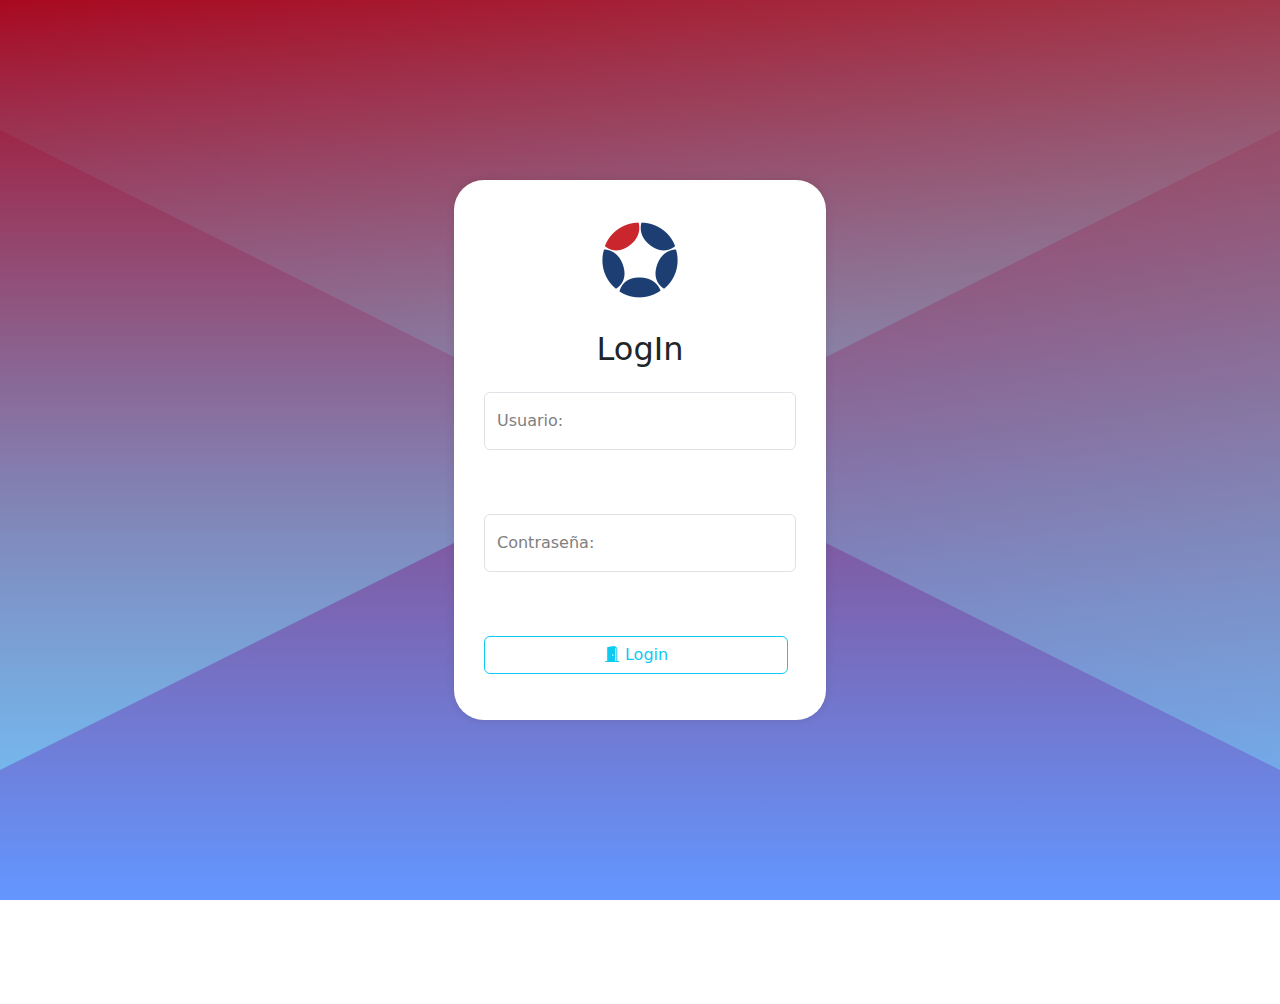
<file: html/index.html>
<!DOCTYPE html>
<html lang="es">
<head>
    <meta charset="UTF-8">
    <meta name="viewport" content="width=device-width, initial-scale=1">
    <title>Control Empresarial</title>

    <!-- Bootstrap CSS -->
    <link crossorigin="anonymous" href="https://cdn.jsdelivr.net/npm/bootstrap@5.3.3/dist/css/bootstrap.min.css"
          integrity="sha384-QWTKZyjpPEjISv5WaRU9OFeRpok6YctnYmDr5pNlyT2bRjXh0JMhjY6hW+ALEwIH" rel="stylesheet">
    <script crossorigin="anonymous"
            integrity="sha384-YvpcrYf0tY3lHB60NNkmXc5s9fDVZLESaAA55NDzOxhy9GkcIdslK1eN7N6jIeHz"
            src="https://cdn.jsdelivr.net/npm/bootstrap@5.3.3/dist/js/bootstrap.bundle.min.js"></script>
    <link rel="stylesheet" href="https://cdn.jsdelivr.net/npm/bootstrap-icons/font/bootstrap-icons.css">

    <!-- CSS -->
    <link rel="stylesheet" href="../css/style.css">
    <link rel="stylesheet" href="../css/navbar.css">

</head>
<body>
<div class="wrapper">
    <div class="content">
        <!-- Navbar -->
        <nav class="navbar navbar-expand-lg navbar-white bg-white shadow-sm">
            <div class="container-fluid">
                <a class="navbar-brand" href="index.html">
                    <img src="../img/icoSIUA.png" alt="Logo" style="height: 50px; margin-right: 10px;">
                    <!--SIUA-->
                </a>
                <button class="navbar-toggler" type="button" data-bs-toggle="collapse" data-bs-target="#navbarNav"
                        aria-controls="navbarNav" aria-expanded="false" aria-label="Toggle navigation">
                    <span class="navbar-toggler-icon"></span>
                </button>
                <div class="collapse navbar-collapse" id="navbarNav">
                    <ul class="navbar-nav">
                        <li class="nav-item">
                            <a class="nav-link active" href="index.html">
                                <i class="bi bi-house-door-fill"></i>
                                Inicio
                            </a>
                        </li>
                        <!-- Dropdown para EMPLEADO -->
                        <li class="nav-item dropdown">
                            <a class="nav-link dropdown-toggle" href="#" id="empleadoDropdown" role="button"
                               data-bs-toggle="dropdown" aria-expanded="false">
                                <i class="bi bi-person-badge-fill"></i>
                                Empleado
                            </a>
                            <ul class="dropdown-menu" aria-labelledby="empleadoDropdown">
                                <li><a class="dropdown-item" href="frmEmpleado.html">
                                    <i class="bi bi-person-fill-add"></i>
                                    Registrar Empleado</a></li>
                                <li><a class="dropdown-item" href="indexEmpleado.html">
                                    <i class="bi bi-person-lines-fill"></i>
                                    Lista de Empleados</a></li>
                            </ul>
                        </li>

                        <!-- Dropdown para EMPRESA -->
                        <li class="nav-item dropdown">
                            <a class="nav-link dropdown-toggle" href="#" id="empresaDropdown" role="button"
                               data-bs-toggle="dropdown" aria-expanded="false">
                                <i class="bi bi-building-fill"></i>
                                Empresa
                            </a>
                            <ul class="dropdown-menu" aria-labelledby="empresaDropdown">
                                <li><a class="dropdown-item" href="frmEmpresa.html">
                                    <i class="bi bi-building-fill-add"></i>
                                    Registrar Empresa</a></li>
                                <li><a class="dropdown-item" href="indexEmpresa.html">
                                    <i class="bi bi-list-ul"></i>
                                    Lista de Empresas</a></li>
                            </ul>
                        </li>

                        <!-- Dropdown para Registro de entrada y salida -->
                        <li class="nav-item dropdown">
                            <a class="nav-link dropdown-toggle" href="#" id="entraSaliDropdown" role="button"
                               data-bs-toggle="dropdown" aria-expanded="false">
                                <i class="bi bi-calendar-minus-fill"></i>
                                Entrada y Salida
                            </a>
                            <ul class="dropdown-menu" aria-labelledby="empresaDropdown">
                                <li><a class="dropdown-item" href=frmRegistro.html>
                                    <i class="bi bi-calendar2-plus-fill"></i>
                                    Registrar Entrada y Salida</a></li>
                                <li><a class="dropdown-item" href="indexRegistro.html">
                                    <i class="bi bi-calendar2-week-fill"></i>
                                    Lista de Registro</a></li>
                            </ul>
                        </li>

                        <!-- Dorpdown Reportes -->
                        <li class="nav-item dropdown">
                            <a class="nav-link dropdown-toggle" href="#" id="reporte" role="button"
                               data-bs-toggle="dropdown" aria-expanded="false">
                                <i class="bi bi-clipboard2-data-fill"></i>
                                Reporte
                            </a>
                            <ul class="dropdown-menu" aria-labelledby="reporteDropdown">
                                <li><a class="dropdown-item" href=reporte.html>
                                    <i class="bi bi-bar-chart-fill"></i>
                                    Gráficos</a></li>
                            </ul>
                        </li>
                    </ul>

                    <div class="ms-auto d-flex align-items-center gap-3">
                        <div class="bg-white rounded px-3 py-1 d-flex align-items-center border border-secondary">
                            <i class="bi bi-person-circle me-2 text-secondary"></i>
                            <span class="fw-semibold text-dark" id="bienvenida"></span>
                        </div>
                        <button class="btn btn-white btn-outline-danger rounded px-3 py-1"
                                onclick="logout()">
                            <i class="bi bi-door-closed-fill"></i> LogOut
                        </button>
                    </div>
                </div>
            </div>
        </nav>

        <!-- Contenido Principal -->
        <div class="container mb-4 mt-5">
            <h1 class="text-center mb-4">Gestión de Empleados</h1>
            <img src="../img/siua.png" class="centered-image mb-4" alt="SIUA">
            <!--<p class="text-center mb-4" style="color: grey">Aplicación CRUD de Empleados & Empresa</p>-->
            <!--<p class="text-center mb-4" style="color: grey">Estudiante - Ian Villegas - 207800171</p>-->
        </div>
    </div>
    <footer class="bg-white text-black text-center py-3 mt-5 shadow-top">
        &copy; 2025 Programación IV - Ian Villegas
    </footer>
</div>
<!-- Importación JS -->
<script src="../js/auth.js"></script>
<script>verificarAutenticacion();</script>
<script src="../js/navbar.js"></script>
</body>
</html>
</file>
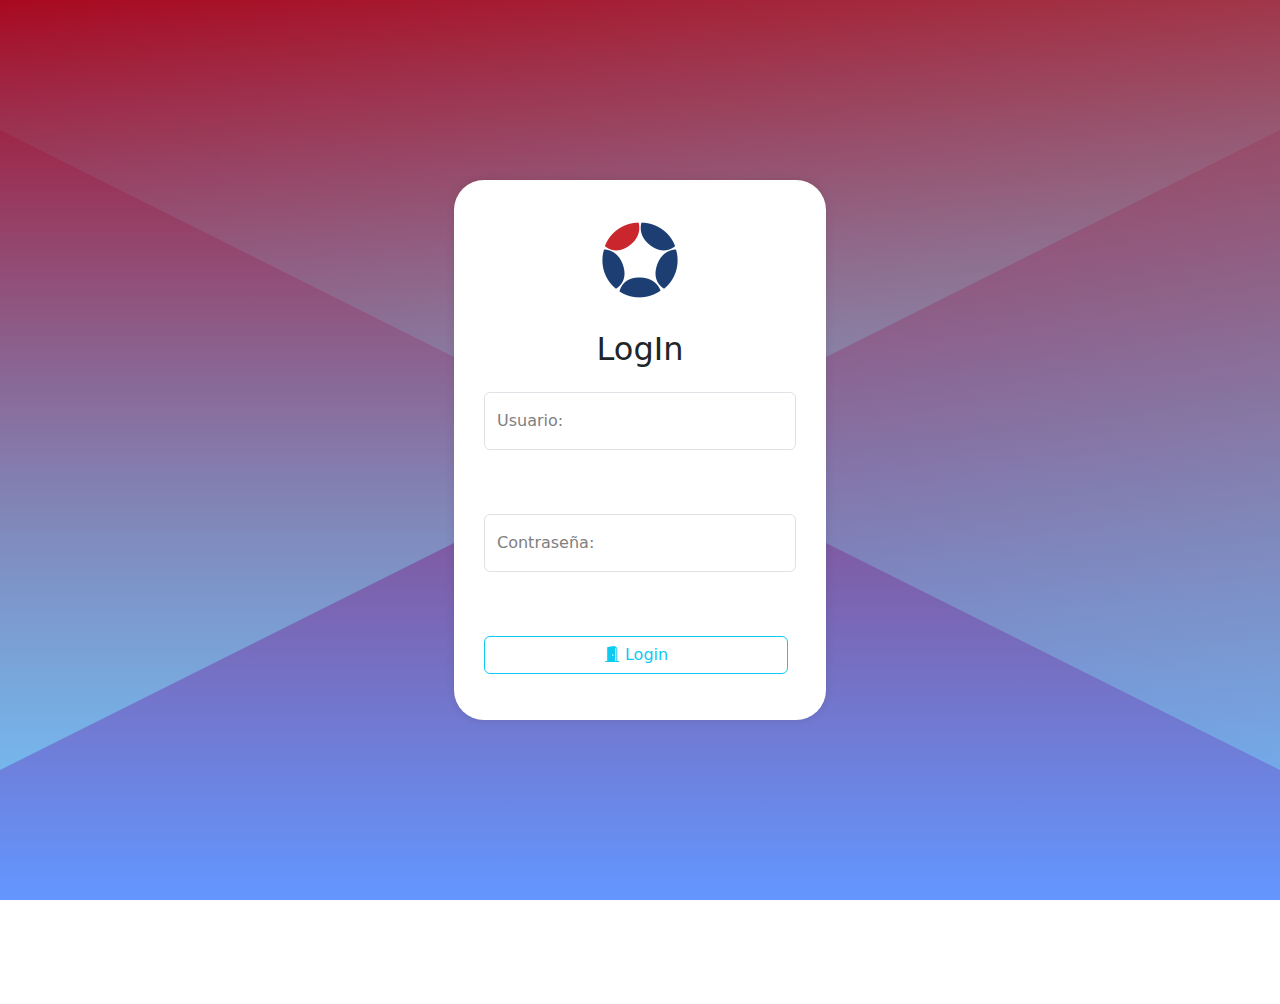
<file: html/frmEmpleado.html>
<!DOCTYPE html>
<html lang="es">
<head>
    <meta charset="UTF-8">
    <title>C - Empleados</title>

    <!-- Bootstrap CSS -->
    <link crossorigin="anonymous" href="https://cdn.jsdelivr.net/npm/bootstrap@5.3.3/dist/css/bootstrap.min.css"
          integrity="sha384-QWTKZyjpPEjISv5WaRU9OFeRpok6YctnYmDr5pNlyT2bRjXh0JMhjY6hW+ALEwIH" rel="stylesheet">
    <script crossorigin="anonymous"
            integrity="sha384-YvpcrYf0tY3lHB60NNkmXc5s9fDVZLESaAA55NDzOxhy9GkcIdslK1eN7N6jIeHz"
            src="https://cdn.jsdelivr.net/npm/bootstrap@5.3.3/dist/js/bootstrap.bundle.min.js"></script>
    <link rel="stylesheet" href="https://cdn.jsdelivr.net/npm/bootstrap-icons/font/bootstrap-icons.css">

    <!-- CSS -->
    <link rel="stylesheet" href="../css/style.css">
    <link rel="stylesheet" href="../css/formulario.css">
    <link rel="stylesheet" href="../css/navbar.css">

    <script>
        document.addEventListener('DOMContentLoaded', function () {
            let index = localStorage.getItem("editIndex");
            if (index !== null) {
                let empleados = JSON.parse(localStorage.getItem("empleados")) || [];
                let empleado = empleados[index];
                document.getElementById("nombre").value = empleado.nombre;
                document.getElementById("apellido").value = empleado.apellido;
                document.getElementById("id").value = empleado.id;
                document.getElementById("correo").value = empleado.correo;
                document.getElementById("direccion").value = empleado.direccion;
                document.getElementById("nacimiento").value = empleado.nacimiento;
                document.getElementById("telefono").value = empleado.telefono;
                document.getElementById("cargo").value = empleado.cargo;
                document.getElementById("rol").value = empleado.rol || "";
                document.getElementById("estado").value = empleado.estado;
                document.getElementById("empresaAsociada").value = empleado.empresa || "";
            }
            cargarEmpresasEnSelect();
        });
    </script>
</head>
<body>
<div class="wrapper">
    <div class="content">
        <!-- Navbar -->
        <nav class="navbar navbar-expand-lg navbar-white bg-white shadow-sm">
            <div class="container-fluid">
                <a class="navbar-brand" href="index.html">
                    <img src="../img/icoSIUA.png" alt="Logo" style="height: 50px; margin-right: 10px;">
                    <!--SIUA-->
                </a>
                <button class="navbar-toggler" type="button" data-bs-toggle="collapse" data-bs-target="#navbarNav"
                        aria-controls="navbarNav" aria-expanded="false" aria-label="Toggle navigation">
                    <span class="navbar-toggler-icon"></span>
                </button>
                <div class="collapse navbar-collapse" id="navbarNav">
                    <ul class="navbar-nav">
                        <li class="nav-item">
                            <a class="nav-link" href="index.html">
                                <i class="bi bi-house-door-fill"></i>
                                Inicio</a>
                        </li>
                        <!-- Dropdown para EMPLEADO -->
                        <li class="nav-item dropdown">
                            <a class="nav-link dropdown-toggle active" href="#" id="empleadoDropdown" role="button"
                               data-bs-toggle="dropdown" aria-expanded="false">
                                <i class="bi bi-person-badge-fill"></i>
                                Empleado
                            </a>
                            <ul class="dropdown-menu" aria-labelledby="empleadoDropdown">
                                <li><a class="dropdown-item" href="frmEmpleado.html">
                                    <i class="bi bi-person-fill-add"></i>
                                    Registrar Empleado</a></li>
                                <li><a class="dropdown-item" href="indexEmpleado.html">
                                    <i class="bi bi-person-lines-fill"></i>
                                    Lista de Empleados</a></li>
                            </ul>
                        </li>

                        <!-- Dropdown para EMPRESA -->
                        <li class="nav-item dropdown">
                            <a class="nav-link dropdown-toggle" href="#" id="empresaDropdown" role="button"
                               data-bs-toggle="dropdown" aria-expanded="false">
                                <i class="bi bi-building-fill"></i>
                                Empresa
                            </a>
                            <ul class="dropdown-menu" aria-labelledby="empresaDropdown">
                                <li><a class="dropdown-item" href="frmEmpresa.html">
                                    <i class="bi bi-building-fill-add"></i>
                                    Registrar Empresa</a></li>
                                <li><a class="dropdown-item" href="indexEmpresa.html">
                                    <i class="bi bi-list-ul"></i>
                                    Lista de Empresas</a></li>
                            </ul>
                        </li>

                        <!-- Dropdown para Registro de entrada y salida -->
                        <li class="nav-item dropdown">
                            <a class="nav-link dropdown-toggle" href="#" id="entraSaliDropdown" role="button"
                               data-bs-toggle="dropdown" aria-expanded="false">
                                <i class="bi bi-calendar-minus-fill"></i>
                                Entrada y Salida
                            </a>
                            <ul class="dropdown-menu" aria-labelledby="empresaDropdown">
                                <li><a class="dropdown-item" href=frmRegistro.html>
                                    <i class="bi bi-calendar2-plus-fill"></i>
                                    Registrar Entrada y Salida</a></li>
                                <li><a class="dropdown-item" href="indexRegistro.html">
                                    <i class="bi bi-calendar2-week-fill"></i>
                                    Lista de Registro</a></li>
                            </ul>
                        </li>

                        <!-- Dorpdown Reportes -->
                        <li class="nav-item dropdown">
                            <a class="nav-link dropdown-toggle" href="#" id="reporte" role="button"
                               data-bs-toggle="dropdown" aria-expanded="false">
                                <i class="bi bi-clipboard2-data-fill"></i>
                                Reporte
                            </a>
                            <ul class="dropdown-menu" aria-labelledby="reporteDropdown">
                                <li><a class="dropdown-item" href=reporte.html>
                                    <i class="bi bi-bar-chart-fill"></i>
                                    Gráficos</a></li>
                            </ul>
                        </li>
                    </ul>

                    <div class="ms-auto d-flex align-items-center gap-3">
                        <div class="bg-white rounded px-3 py-1 d-flex align-items-center border border-secondary">
                            <i class="bi bi-person-circle me-2 text-secondary"></i>
                            <span class="fw-semibold text-dark" id="bienvenida"></span>
                        </div>
                        <button class="btn btn-white btn-outline-danger rounded px-3 py-1"
                                onclick="logout()">
                            <i class="bi bi-door-closed-fill"></i> LogOut
                        </button>
                    </div>
                </div>
            </div>
        </nav>

        <div class="container mt-4">
            <h1 class="text-center mb-4">Crear Empleados</h1>
            <form class="needs-validation" novalidate onsubmit="guardarEmpleado(event)">
                <div class="row mb-3">

                    <div class="col-md-6">
                        <div class="form-floating mb-3">
                            <input type="text" id="nombre" name="nombre" class="form-control w-100" placeholder="Nombre"
                                   required>
                            <label for="nombre" style="color: grey">Nombre:</label>
                            <div class="invalid-feedback">Espacio Obligatorio</div>
                        </div>
                    </div>

                    <div class="col-md-6">
                        <div class="form-floating mb-3">
                            <input type="text" id="apellido" name="apellido" class="form-control w-100"
                                   placeholder="Apellido" required>
                            <label for="apellido" style="color: grey">Apellido:</label>
                            <div class="invalid-feedback">Espacio Obligatorio</div>
                        </div>
                    </div>

                    <div class="col-md-6">
                        <div class="form-floating mb-3">
                            <input type="number" id="id" name="id" class="form-control w-100"
                                   placeholder="Identificación" required>
                            <label for="id" style="color: grey">Identificación:</label>
                            <div class="invalid-feedback">Espacio Obligatorio</div>
                        </div>
                    </div>

                    <div class="col-md-6">
                        <div class="form-floating mb-3">
                            <input type="email" id="correo" name="correo" class="form-control w-100"
                                   placeholder="Correo" required>
                            <label for="correo" style="color: grey">Correo:</label>
                            <div class="invalid-feedback">Espacio Obligatorio</div>
                        </div>
                    </div>

                    <div class="col-md-6">
                        <div class="form-floating mb-3">
                            <input type="text" id="direccion" name="direccion" class="form-control w-100"
                                   placeholder="Dirección" required>
                            <label for="direccion" style="color: grey">Dirección:</label>
                            <div class="invalid-feedback">Espacio Obligatorio</div>
                        </div>
                    </div>

                    <div class="col-md-6">
                        <div class="form-floating mb-3">
                            <input type="date" id="nacimiento" name="nacimiento" class="form-control w-100"
                                   placeholder="Fecha de Nacimiento"
                                   required>
                            <label for="nacimiento" style="color: grey">Fecha de Nacimiento:</label>
                            <div class="invalid-feedback">Espacio Obligatorio</div>
                        </div>
                    </div>

                    <div class="col-md-6">
                        <div class="form-floating mb-3">
                            <input type="text" id="telefono" name="telefono" class="form-control w-100"
                                   placeholder="Teléfono"
                                   required>
                            <label for="telefono" style="color: grey">Teléfono:</label>
                            <div class="invalid-feedback">Espacio Obligatorio</div>
                        </div>
                    </div>

                    <div class="col-md-6">
                        <div class="form-floating mb-3">
                            <input type="text" id="cargo" name="cargo" class="form-control w-100" placeholder="Cargo"
                                   required>
                            <label for="cargo" style="color: grey">Cargo:</label>
                            <div class="invalid-feedback">Espacio Obligatorio</div>
                        </div>
                    </div>

                    <div class="col-md-6">
                        <div class="form-floating mb-3">
                            <select id="rol" name="rol" class="form-control w-100" required>
                                <option value="">Seleccione un rol</option>
                                <option value="admin">Administrador</option>
                                <option value="registrador">Registrador</option>
                                <option value="visor">Visor</option>
                                <option value="sinRol">Sin Rol</option>
                            </select>
                            <label for="rol" style="color: grey">Rol de Usuario:</label>
                            <div class="invalid-feedback">Espacio Obligatorio</div>
                        </div>
                    </div>

                    <div class="col-md-6">
                        <div class="form-floating mb-3">
                            <select id="estado" name="estado" class="form-select" required>
                                <option value="" disabled selected>Seleccione estado</option>
                                <option value="activo">Activo</option>
                                <option value="inactivo">Inactivo</option>
                            </select>
                            <label for="estado" style="color: grey">Estado:</label>
                            <div class="invalid-feedback">Espacio Obligatorio</div>
                        </div>
                    </div>

                    <div class="col-md-6">
                        <div class="form-floating mb-3">
                            <Select id="empresaAsociada" name="empresaAsociada" class="form-control w-100" required>
                                <option value="">Seleccione una empresa</option>
                            </select>
                            <label for="empresaAsociada" style="color: grey">Empresa Asociada:</label>
                            <div class="invalid-feedback">Espacio Obligatorio</div>
                        </div>
                    </div>

                    <div class="col-md-12 text-center mt-6">
                        <button type="submit" class="btn btn-outline-success me-2">Guardar
                            <i class="bi bi-check"></i>
                        </button>
                        <button type="button" class="btn btn-outline-danger"
                                onclick="window.location.href = 'indexEmpleado.html'">Cancelar
                            <i class="bi bi-x"></i>
                        </button>
                    </div>
                </div>
            </form>
        </div>
    </div>
    <!-- TOASTS -->
    <div class="position-fixed bottom-0 end-0 p-3" style="z-index: 9999">
        <div id="toast-mensaje" class="toast align-items-center text-white bg-success border-0" role="alert"
             aria-live="assertive" aria-atomic="true">
            <div class="d-flex">
                <div class="toast-body" id="toast-texto">Mensaje de ejemplo</div>
                <button type="button" class="btn-close btn-close-white me-2 m-auto" data-bs-dismiss="toast"
                        aria-label="Close"></button>
            </div>
        </div>
    </div>

    <footer class="bg-white text-black text-center py-3 mt-5 shadow-top">
        &copy; 2025 Programación IV - Ian Villegas
    </footer>
</div>
<!-- Importacion JS -->
<script src="../js/auth.js"></script>
<script>verificarAutenticacion();</script>
<script src="../js/empleado.js"></script>
<script src="../js/navbar.js"></script>
</body>
</html>
</file>
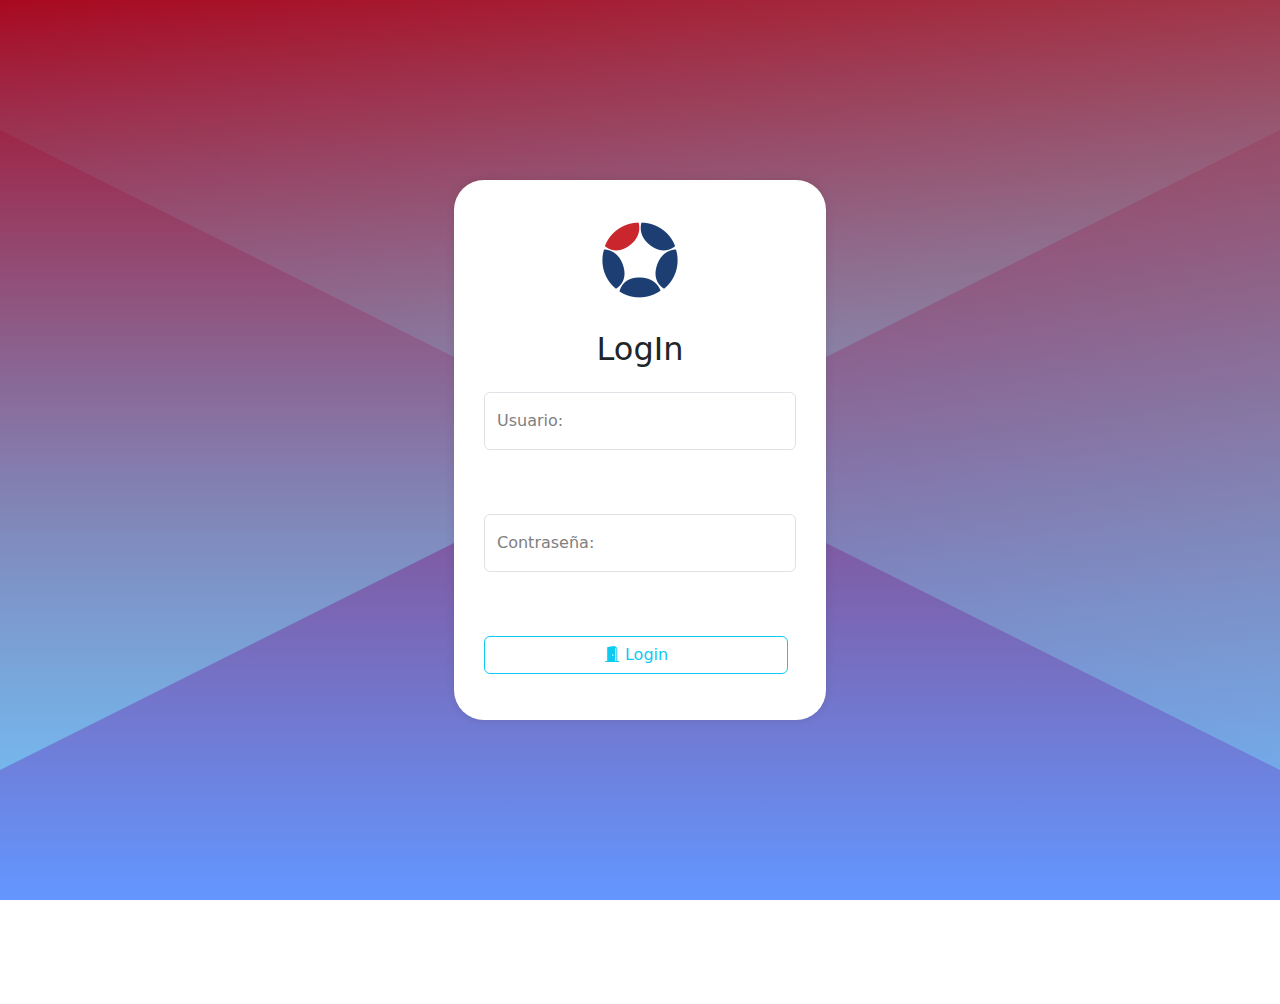
<file: html/frmRegistro.html>
<!DOCTYPE html>
<html lang="es">
<head>
    <meta charset="UTF-8">
    <meta name="viewport" content="width=device-width, initial-scale=1.0">
    <title>C - Registro de Horas</title>

    <!-- Bootstrap -->
    <link crossorigin="anonymous" href="https://cdn.jsdelivr.net/npm/bootstrap@5.3.3/dist/css/bootstrap.min.css"
          integrity="sha384-QWTKZyjpPEjISv5WaRU9OFeRpok6YctnYmDr5pNlyT2bRjXh0JMhjY6hW+ALEwIH" rel="stylesheet">
    <script crossorigin="anonymous"
            integrity="sha384-YvpcrYf0tY3lHB60NNkmXc5s9fDVZLESaAA55NDzOxhy9GkcIdslK1eN7N6jIeHz"
            src="https://cdn.jsdelivr.net/npm/bootstrap@5.3.3/dist/js/bootstrap.bundle.min.js"></script>
    <link rel="stylesheet" href="https://cdn.jsdelivr.net/npm/bootstrap-icons/font/bootstrap-icons.css">

    <!-- CSS -->
    <link rel="stylesheet" href="../css/style.css">
    <link rel="stylesheet" href="../css/navbar.css">

</head>
<body>
<div class="wrapper">
    <div class="content">
        <!-- Navbar -->
        <nav class="navbar navbar-expand-lg navbar-white bg-white shadow-sm">
            <div class="container-fluid">
                <a class="navbar-brand" href="index.html">
                    <img src="../img/icoSIUA.png" alt="Logo" style="height: 50px; margin-right: 10px;">
                    <!--SIUA-->
                </a>
                <button class="navbar-toggler" type="button" data-bs-toggle="collapse" data-bs-target="#navbarNav"
                        aria-controls="navbarNav" aria-expanded="false" aria-label="Toggle navigation">
                    <span class="navbar-toggler-icon"></span>
                </button>
                <div class="collapse navbar-collapse" id="navbarNav">
                    <ul class="navbar-nav">
                        <li class="nav-item">
                            <a class="nav-link" href="index.html">
                                <i class="bi bi-house-door-fill"></i>
                                Inicio</a>
                        </li>
                        <!-- Dropdown para EMPLEADO -->
                        <li class="nav-item dropdown">
                            <a class="nav-link dropdown-toggle" href="#" id="empleadoDropdown" role="button"
                               data-bs-toggle="dropdown" aria-expanded="false">
                                <i class="bi bi-person-badge-fill"></i>
                                Empleado
                            </a>
                            <ul class="dropdown-menu" aria-labelledby="empleadoDropdown">
                                <li><a class="dropdown-item" href="frmEmpleado.html">
                                    <i class="bi bi-person-fill-add"></i>
                                    Registrar Empleado</a></li>
                                <li><a class="dropdown-item" href="indexEmpleado.html">
                                    <i class="bi bi-person-lines-fill"></i>
                                    Lista de Empleados</a></li>
                            </ul>
                        </li>

                        <!-- Dropdown para EMPRESA -->
                        <li class="nav-item dropdown">
                            <a class="nav-link dropdown-toggle" href="#" id="empresaDropdown" role="button"
                               data-bs-toggle="dropdown" aria-expanded="false">
                                <i class="bi bi-building-fill"></i>
                                Empresa
                            </a>
                            <ul class="dropdown-menu" aria-labelledby="empresaDropdown">
                                <li><a class="dropdown-item" href="frmEmpresa.html">
                                    <i class="bi bi-building-fill-add"></i>
                                    Registrar Empresa</a></li>
                                <li><a class="dropdown-item" href="indexEmpresa.html">
                                    <i class="bi bi-list-ul"></i>
                                    Lista de Empresas</a></li>
                            </ul>
                        </li>

                        <!-- Dropdown para Registro de entrada y salida -->
                        <li class="nav-item dropdown">
                            <a class="nav-link dropdown-toggle active" href="#" id="entraSaliDropdown" role="button"
                               data-bs-toggle="dropdown" aria-expanded="false">
                                <i class="bi bi-calendar-minus-fill"></i>
                                Entrada y Salida
                            </a>
                            <ul class="dropdown-menu" aria-labelledby="entraSaliDropdown">
                                <li><a class="dropdown-item" href="frmRegistro.html">
                                    <i class="bi bi-calendar2-plus-fill"></i>
                                    Registrar Entrada y Salida</a></li>
                                <li><a class="dropdown-item" href="indexRegistro.html">
                                    <i class="bi bi-calendar2-week-fill"></i>
                                    Lista de Registro</a></li>
                            </ul>
                        </li>

                        <!-- Reportes -->
                        <li class="nav-item dropdown">
                            <a class="nav-link dropdown-toggle" href="#" id="reporte" role="button"
                               data-bs-toggle="dropdown" aria-expanded="false">
                                <i class="bi bi-clipboard2-data-fill"></i>
                                Reporte
                            </a>
                            <ul class="dropdown-menu" aria-labelledby="reporteDropdown">
                                <li><a class="dropdown-item" href="reporte.html">
                                    <i class="bi bi-bar-chart-fill"></i>
                                    Gráficos</a></li>
                            </ul>
                        </li>
                    </ul>
                    <div class="ms-auto d-flex align-items-center gap-3">
                        <div class="bg-white rounded px-3 py-1 d-flex align-items-center border border-secondary">
                            <i class="bi bi-person-circle me-2 text-secondary"></i>
                            <span class="fw-semibold text-dark" id="bienvenida"></span>
                        </div>
                        <button class="btn btn-white btn-outline-danger rounded px-3 py-1"
                                onclick="logout()">
                            <i class="bi bi-door-closed-fill"></i> LogOut
                        </button>
                    </div>
                </div>
            </div>
        </nav>

        <!-- Formulario -->
        <div class="container mt-4">
            <h1 class="text-center mb-4">Registrar ingreso o salida</h1>
            <form onsubmit="guardarRegistro(event)" class="needs-validation" novalidate>
                <div class="row mb-3">

                    <div class="col-md-6">
                        <div class="form-floating mb-3">
                            <select id="persona" class="form-select" required onchange="mostrarOficinaAsociada()">
                                <option value="" disabled selected>Seleccione una persona</option>
                            </select>
                            <label for="persona" class="form-label" style="color: grey">Persona</label>
                        </div>
                    </div>

                    <div class="col-md-6">
                        <div class="form-floating mb-3">
                            <input type="text" id="oficina" class="form-control" readonly placeholder="Oficina"
                                   required>
                            <label for="oficina" class="form-label" style="color: grey">Oficina</label>
                        </div>
                    </div>

                    <div class="col-md-6">
                        <div class="form-floating mb-3">
                            <select id="tipo" class="form-select" required>
                                <option value="" disabled selected>Seleccione</option>
                                <option value="Ingreso">Ingreso</option>
                                <option value="Salida">Salida</option>
                            </select>
                            <label for="tipo" class="form-label" style="color: grey">Tipo</label>
                        </div>
                    </div>

                    <div class="col-md-6">
                        <div class="form-floating mb-3">
                            <input type="datetime-local" id="fechaHora" class="form-control" readonly
                                   placeholder="Fecha y hora" required>
                            <label for="fechaHora" class="form-label">Fecha y hora</label>
                        </div>
                    </div>

                    <div class="col-md-12 text-center mt-6">
                        <button type="submit" class="btn btn-outline-success me-2">Guardar
                            <i class="bi bi-check"></i>
                        </button>
                        <button type="button" class="btn btn-outline-danger"
                                onclick="window.location.href = 'indexRegistro.html'">Cancelar
                            <i class="bi bi-x"></i>
                        </button>
                    </div>

                </div>
            </form>
        </div>

        <!-- TOASTS -->
        <div class="position-fixed bottom-0 end-0 p-3" style="z-index: 9999">
            <div id="toast-mensaje" class="toast align-items-center text-white bg-success border-0" role="alert"
                 aria-live="assertive" aria-atomic="true">
                <div class="d-flex">
                    <div class="toast-body" id="toast-texto">Mensaje de ejemplo</div>
                    <button type="button" class="btn-close btn-close-white me-2 m-auto" data-bs-dismiss="toast"
                            aria-label="Close"></button>
                </div>
            </div>
        </div>
    </div>
    <footer class="bg-white text-black text-center py-3 mt-5 shadow-top">
        &copy; 2025 Programación IV - Ian Villegas
    </footer>
</div>
<!-- Importación JS -->
<script src="../js/auth.js"></script>
<script>verificarAutenticacion();</script>
<script src="../js/navbar.js"></script>
<script src="../js/registro.js"></script>
</body>
</html>
</file>
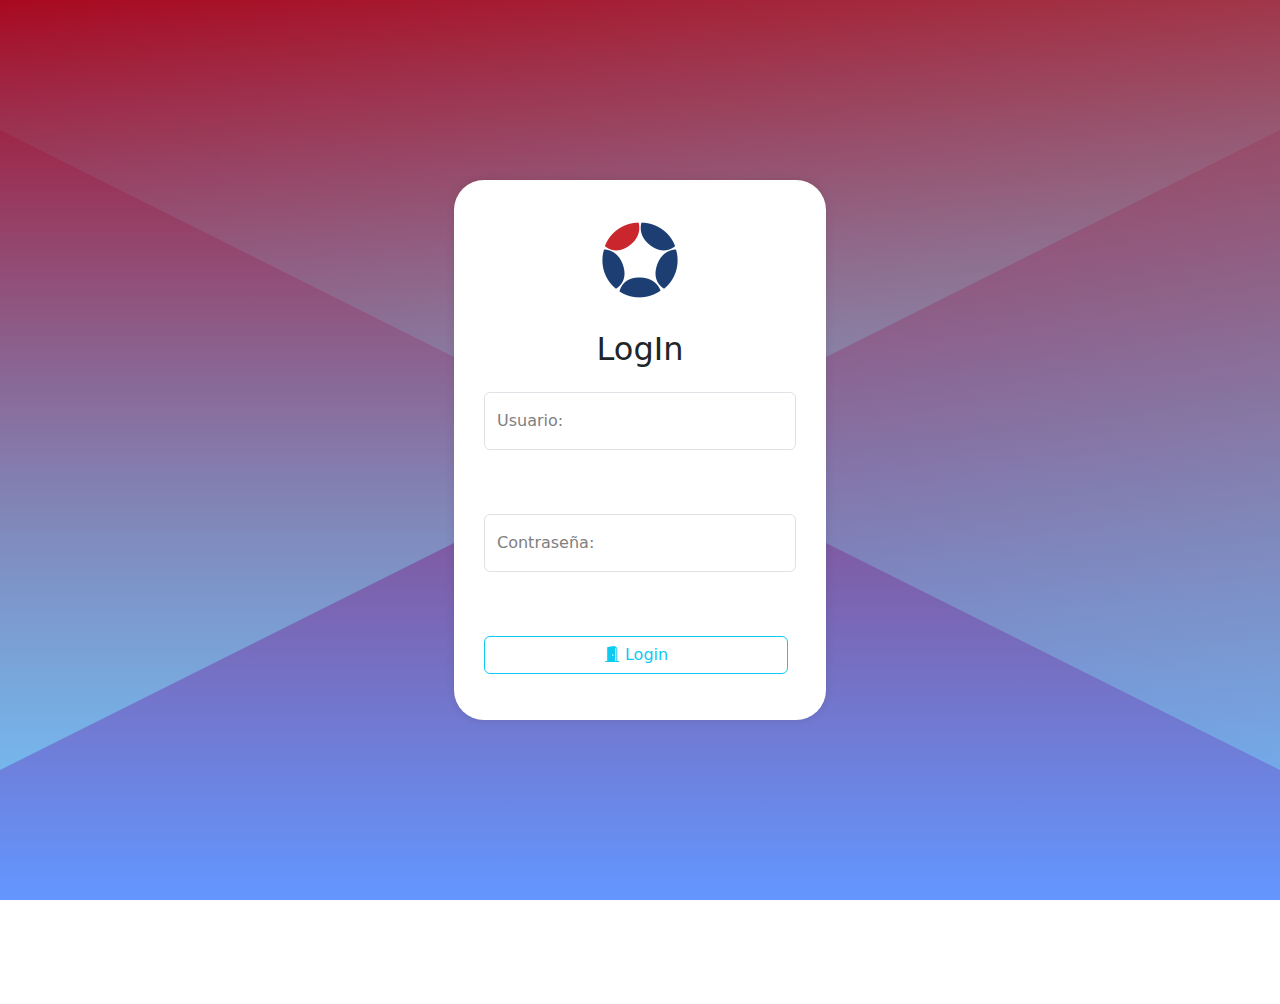
<file: html/login.html>
<!DOCTYPE html>
<html lang="en">
<head>
    <meta charset="UTF-8">
    <meta name="viewport" content="width=device-width, initial-scale=1">
    <title>LogIn</title>

    <!-- Bootstrap CSS -->
    <link crossorigin="anonymous" href="https://cdn.jsdelivr.net/npm/bootstrap@5.3.3/dist/css/bootstrap.min.css"
          integrity="sha384-QWTKZyjpPEjISv5WaRU9OFeRpok6YctnYmDr5pNlyT2bRjXh0JMhjY6hW+ALEwIH" rel="stylesheet">
    <script crossorigin="anonymous"
            integrity="sha384-YvpcrYf0tY3lHB60NNkmXc5s9fDVZLESaAA55NDzOxhy9GkcIdslK1eN7N6jIeHz"
            src="https://cdn.jsdelivr.net/npm/bootstrap@5.3.3/dist/js/bootstrap.bundle.min.js"></script>
    <link rel="stylesheet" href="https://cdn.jsdelivr.net/npm/bootstrap-icons/font/bootstrap-icons.css">

    <!-- Importación JS -->
    <script src="../js/auth.js"></script>

    <!-- CSS -->
    <link rel="stylesheet" href="../css/style.css">
    <link rel="stylesheet" href="../css/navbar.css">

</head>
<body class="container-img-principal">
<div class="container d-flex justify-content-center align-items-center h-100">
    <div class="col-md-4 login-container text-center">

        <div class="logo-container">
            <img alt="Logo Empresa"
                 id="logo-empresa" src="../img/icoSIUA.png">
        </div>
        <h2 class="text-center mb-4">LogIn</h2>
        <form class="needs-validation" novalidate onsubmit="login(event)">
            <div class="row mb-3">
                <div class="col-12">
                    <div class="form-floating mb-3">
                        <input type="text" id="username" name="username" class="form-control" placeholder="Usuario"
                               required/><br><br>
                        <label for="username" style="color: grey">Usuario:</label>
                        <div class="invalid-feedback">Espacio Obligatorio</div>
                    </div>
                </div>
                <div class="col-12">
                    <div class="form-floating mb-3">
                        <input type="password" id="password" name="password" class="form-control"
                               placeholder="Contraseña" required/><br><br>
                        <label for="password" style="color: grey">Contraseña:</label>
                        <div class="invalid-feedback">Espacio Obligatorio</div>
                    </div>
                </div>
                <!--
                <div class="col-md-12 text-center mt-6">
                    <button type="submit" class="btn btn-outline-info me-2">Login</button>
                </div>
                -->
                <div class="d-grid">
                    <button type="submit" class="btn btn-outline-info me-2">
                        <i class="bi bi-door-open-fill"></i>
                        Login
                    </button>
                </div>
            </div>
        </form>
    </div>
</div>
<!-- Modal - En lugar del popup-->
<!-- Modal de Alerta (Reutilizable) -->
<div class="modal fade" id="alertaModal" tabindex="-1" aria-labelledby="alertaModalLabel" aria-hidden="true">
    <div class="modal-dialog modal-dialog-centered">
        <div class="modal-content">
            <div class="modal-header border-0">
                <h5 class="modal-title" id="alertaModalLabel">¡Atención!</h5>
                <button type="button" class="btn-close" data-bs-dismiss="modal" aria-label="Close"></button>
            </div>
            <div class="modal-body" id="alertaMensaje">
                <!-- Aquí se insertará el mensaje dinámico -->
            </div>
            <div class="modal-footer border-0">
                <button type="button" class="btn btn-outline-danger" data-bs-dismiss="modal">Cerrar</button>
            </div>
        </div>
    </div>
</div>

<footer class="bg-white text-black text-center py-3 mt-5 shadow-top">
    &copy; 2025 Programación IV - Ian Villegas
</footer>
</body>
</html>
</file>
<file: css/style.css>
html, body {
    height: 100%;
    margin: 0;
    overflow: auto;
}

/* En caso de que haya poco contenido en las páginas, para mantener el footer abajo "wrapper y content"*/
.wrapper {
    min-height: 100%;
    display: flex;
    flex-direction: column;
}

.content {
    flex: 1;
}

footer {
    background-color: #343a40; /* Color oscuro como en Bootstrap */
    color: white;
    text-align: center;
    padding: 1rem;
    position: relative;
    width: 100%;
    margin-top: auto;
}

/*login*/
.container-img-principal {
    background-image: url('../img/abstract-envelope.svg');
    background-size: cover; /* Ajusta el tamaño de la imagen para cubrir todo el contenedor */
    background-position: center; /* Centra la imagen en el contenedor */
    background-repeat: no-repeat; /* Evita que la imagen se repita */
}

/*
    .container-img{
        background-image: url('../img/abstract-envelope (1).svg');
        background-size: cover;
        background-position: center;
        background-repeat: no-repeat;}

*/
.login-container {
    /*margin-top: 5%;*/
    background-color: #ffffff;
    border-radius: 30px;
    box-shadow: 0px 0px 10px 0px rgba(0, 0, 0, 0.1);
    padding: 30px;
}

.logo-container img {
    width: 100px;
    height: auto;
    margin-bottom: 20px;
}

/*Index*/
.centered-image {
    display: block;
    margin-left: auto;
    margin-right: auto;
    width: 25%; /* Ajusta el tamaño de la imagen al 25% del contenedor */
}

/* Alinea los botones dentro de la celda
    .acciones {
        display: flex;
        justify-content: flex-end; /* Mueve los botones a la derecha
        gap: 10px; /* Espacio entre los botones}

*/
/* Ajusta los botones para que mantengan su tamaño */
.acciones button {
    white-space: nowrap; /* Evita que el texto de los botones se divida en varias líneas */
}

/* Botones de paginación más claros */
.dataTables_wrapper .dataTables_paginate .paginate_button {
    padding: 0.5rem 1rem;
    margin: 0 2px;
    border-radius: 0.5rem;
    border: 1px solid #ccc;
    background-color: #f8f9fa;
}

.dataTables_wrapper .dataTables_paginate .paginate_button.current {
    background-color: #0d6efd;
    color: white !important;
    border: none;
}

.dataTables_wrapper .dataTables_info {
    margin-top: 1rem;
    font-style: normal;
    color: #555;
}

/* Footer */
.shadow-top {
    box-shadow: 0 -2px 6px -1px rgba(0, 0, 0, 0.1);
}
</file>
<file: css/navbar.css>
/* Dropdown */
.navbar .nav-link:hover {
    color: #045ca9;
    transition: all 0.2s ease-in-out;
}

/* Inicio */
.navbar .nav-item:has(.nav-link[href="index.html"]):hover .nav-link {
    color: #d1242a;
}

.navbar .nav-link.active {
    color: #045ca9;
}
</file>
<file: css/formulario.css>
.dataTables_filter input {
    border-radius: 10px !important;
    border: 1px solid #ccc;
    padding: 0.5rem 1rem;
}
</file>
